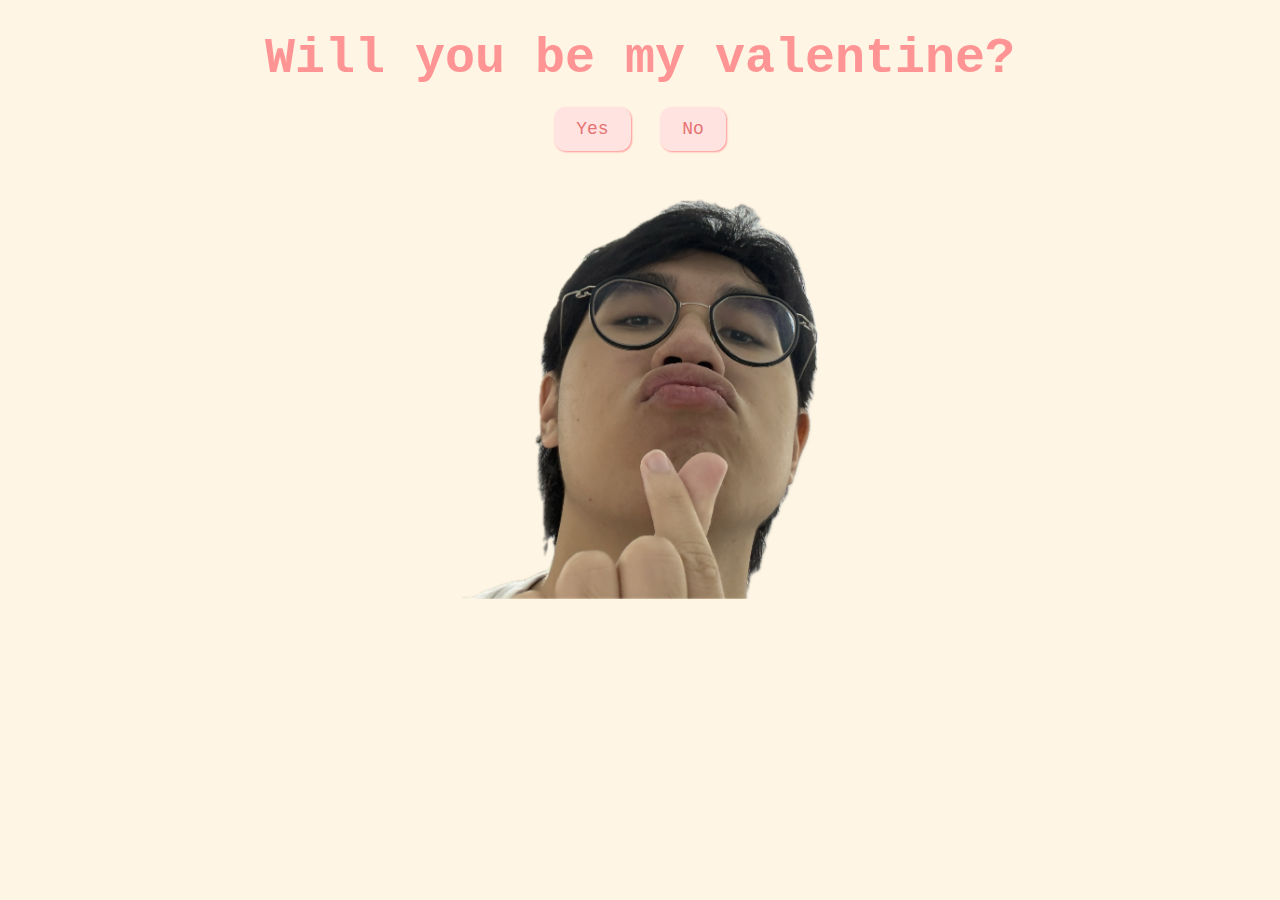
<file: pages/index.html>
<!DOCTYPE html>
<html lang="en">
<head>
    <meta charset="UTF-8"/>
    <meta name="viewport" content="width=device-width, initial-scale=1.0"/>
    <title>Be My Valentine</title>
    <link rel="stylesheet" href="../assets/css/valentine.css"/>
</head>
<body>
<div id="valentineQuestion"><b>Will you be my valentine?</b></div>
<div class="buttons">
    <button class="yes-button answerButton" onclick="handleYesClick()">Yes</button>
    <button class="no-button answerButton" onclick="handleNoClick()">No</button>
</div>
<br/>
<img src="../assets/images/me.png" alt="cat asking question" class="responsive"/>

<script src="../assets/js/script.js"></script>
</body>
</html>
</file>
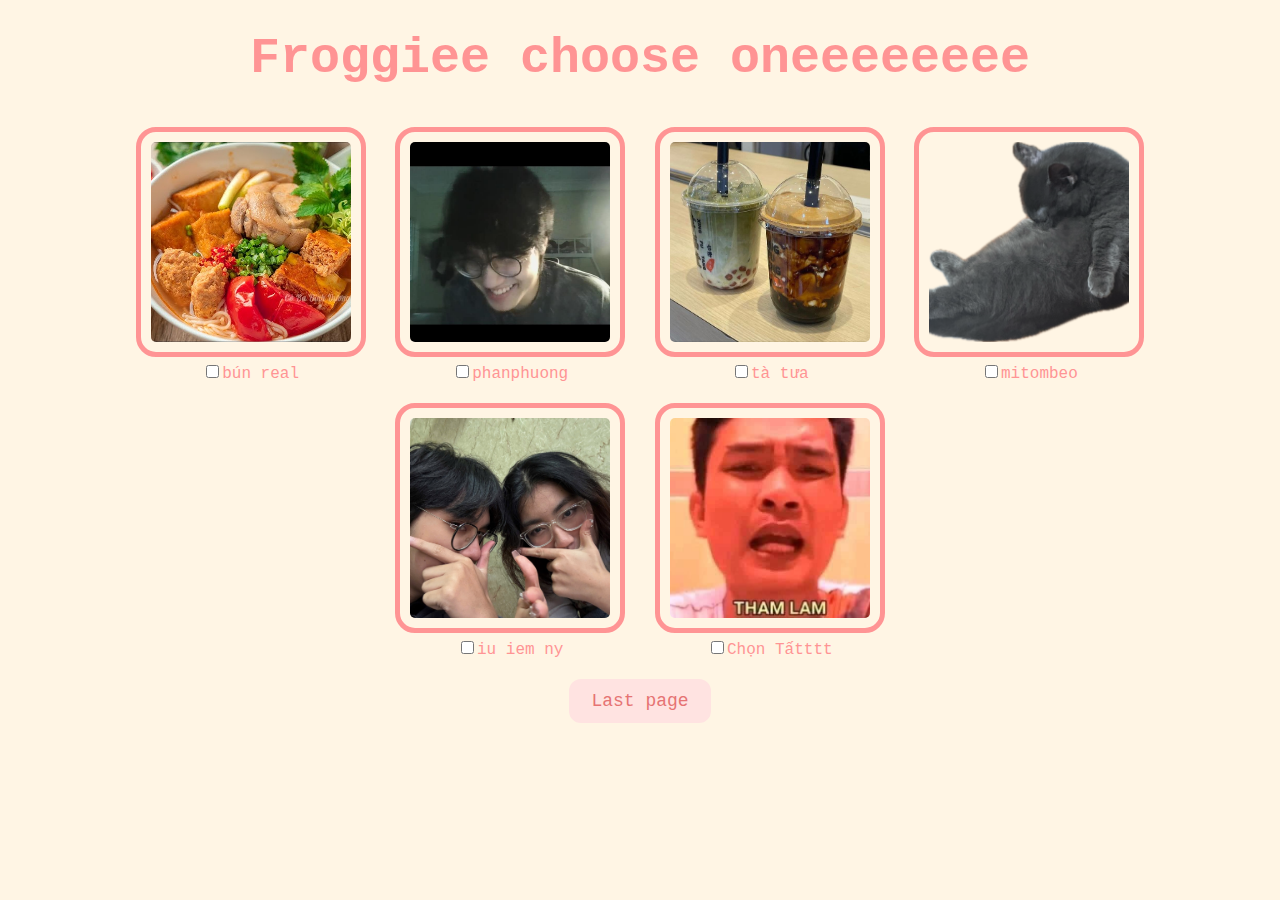
<file: pages/activities.html>
<!DOCTYPE html>
<html lang="en">
<head>
    <meta charset="UTF-8"/>
    <meta name="viewport" content="width=device-width, initial-scale=1.0"/>
    <title>Activities</title>
    <link rel="stylesheet" href="../assets/css/activities.css"/>
</head>
<body>
<div id="activityquestion"><b>Froggiee choose oneeeeeeee</b></div>
<div class="activities-selection">
    <div class="activity-item">
        <img src="../assets/images/activities/bunreal.jpg" alt="bunreal"/>
        <label><input type="checkbox" name="activities" value="bunreal"/>bún real</label>
    </div>

    <div class="activity-item">
        <img src="../assets/images/activities/phanphuong.JPG" alt="arcade"/>
        <label><input type="checkbox" name="activities" value="arcade"/>phanphuong</label>
    </div>

    <div class="activity-item">
        <img src="../assets/images/food/boba.jpeg" alt="cinema"/>
        <label><input type="checkbox" name="activities" value="cinema"/>tà tưa</label>
    </div>

    <div class="activity-item">
        <img src="../assets/images/activities/mitom.png" alt="ceramics"/>
        <label><input type="checkbox" name="activities" value="ceramics"/>mitombeo</label>
    </div>

    <div class="activity-item">
        <img src="../assets/images/activities/yeuemny.JPG" alt="kunsthalle"/>
        <label><input type="checkbox" name="activities" value="kunsthalle"/>iu iem ny</label>
    </div>

    <div class="activity-item">
        <img src="../assets/images/activities/thamlam.jpg" alt="Tham lam"/>
        <label><input type="checkbox" name="activities" value="thamlam.jpg"/>Chọn Tấtttt</label>
    </div>
</div>

<button class="button" onclick="location.href='lastpage.html'">Last page</button>
</body>
</html>
</file>
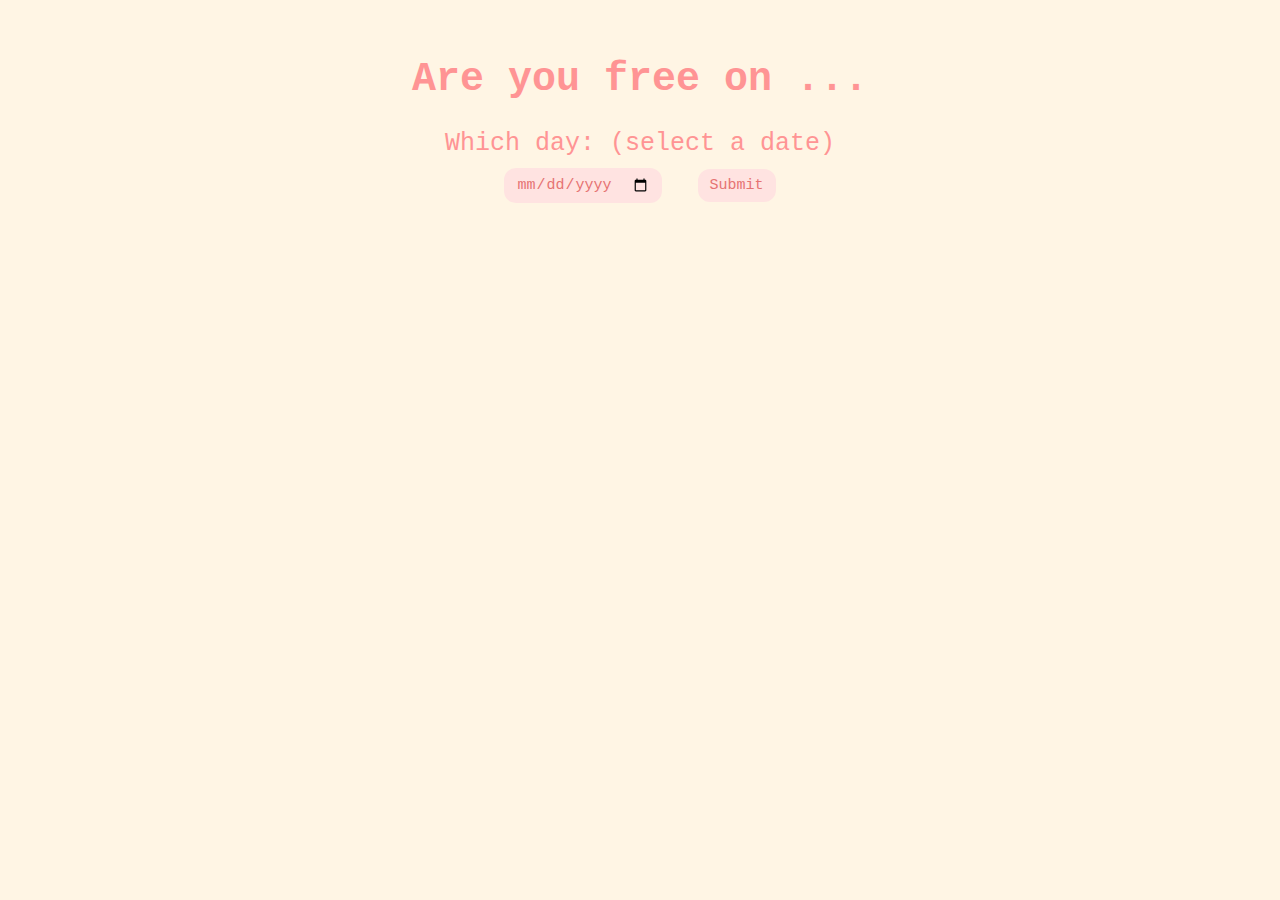
<file: pages/date.html>
<!DOCTYPE html>
<html lang="en">
  <head>
    <meta charset="UTF-8" />
    <meta name="viewport" content="width=device-width, initial-scale=1.0" />
    <title>Date</title>
    <link rel="stylesheet" href="../assets/css/date.css" />
  </head>
  <body>
    <h1 title="choose a date">Are you free on ...</h1>
    <form class="form-group">
      <label>Which day: (select a date)</label>
      <div>
        <input type="date" />
        <button class="button" type="submit" formaction="food.html">
          Submit
        </button>
      </div>
    </form>
  </body>
</html>
</file>
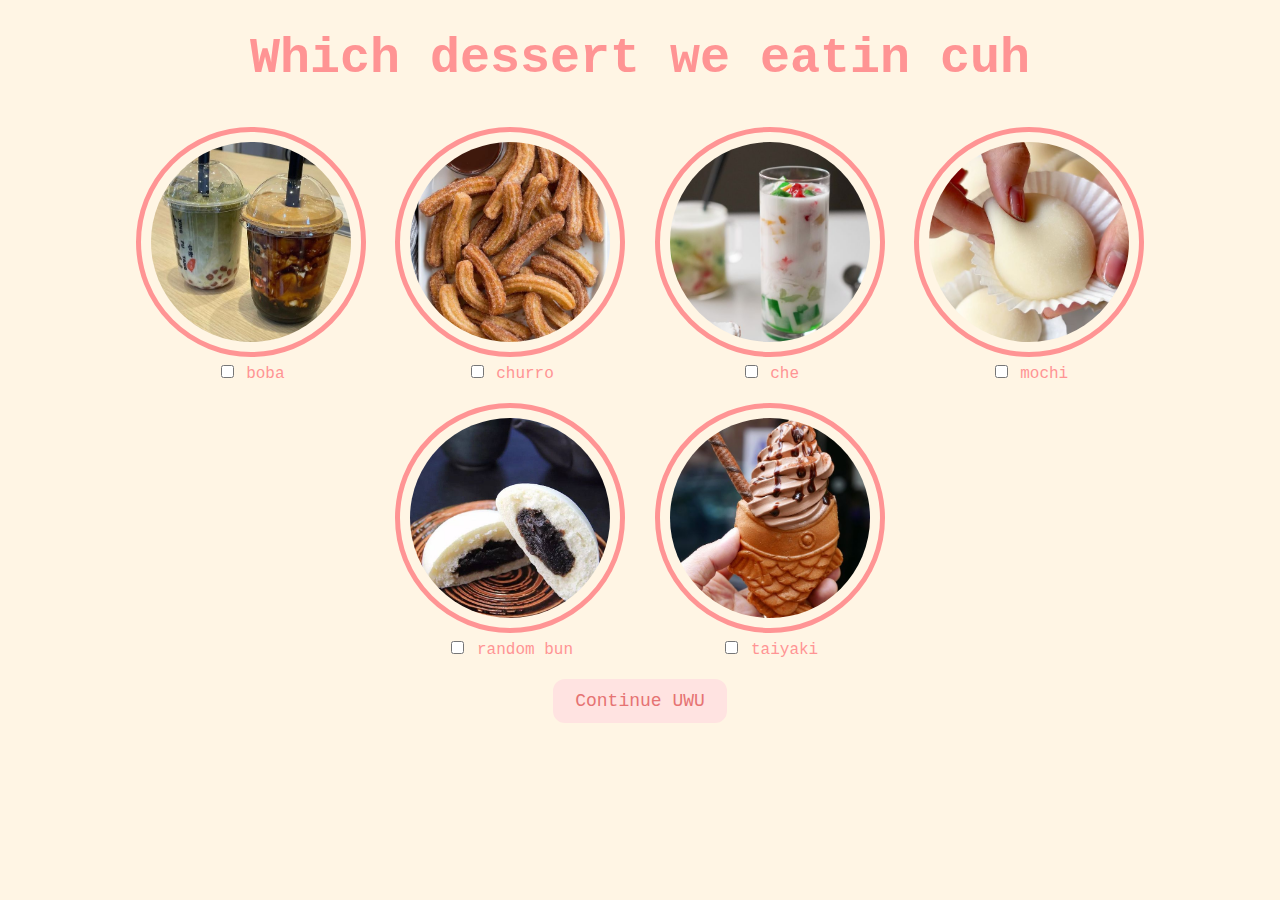
<file: pages/dessert.html>
<!DOCTYPE html>
<html lang="en">
  <head>
    <meta charset="UTF-8" />
    <meta name="viewport" content="width=device-width, initial-scale=1.0" />
    <title>Dessert</title>
    <link rel="stylesheet" href="../assets/css/dessert.css" />
  </head>
  <body>
    <div id="dessertquestion">Which dessert we eatin cuh</div>

    <div class="dessert-selection">
      <div class="dessert-item">
        <img src="../assets/images/food/boba.jpeg" alt="boba" />
        <label
          ><input type="checkbox" name="dessert" value="boba" /> boba</label
        >
      </div>
      <div class="dessert-item">
        <img src="../assets/images/food/churro.jpeg" alt="churro" />
        <label
          ><input type="checkbox" name="dessert" value="churro" /> churro</label
        >
      </div>
      <div class="dessert-item">
        <img src="../assets/images/food/che.jpeg" alt="che" />
        <label><input type="checkbox" name="dessert" value="che" /> che</label>
      </div>
      <div class="dessert-item">
        <img src="../assets/images/food/mochi.jpeg" alt="mochi" />
        <label
          ><input type="checkbox" name="dessert" value="mochi" /> mochi</label
        >
      </div>
      <div class="dessert-item">
        <img src="../assets/images/food/randombun.jpeg" alt="randombun" />
        <label
          ><input type="checkbox" name="dessert" value="randombun" /> random
          bun</label
        >
      </div>
      <div class="dessert-item">
        <img src="../assets/images/food/taiyaki.jpeg" alt="taiyaki" />
        <label
          ><input type="checkbox" name="dessert" value="taiyaki" />
          taiyaki</label
        >
      </div>
    </div>
    <button class="button" onclick="location.href='activities.html'">
      Continue UWU
    </button>
  </body>
</html>
</file>
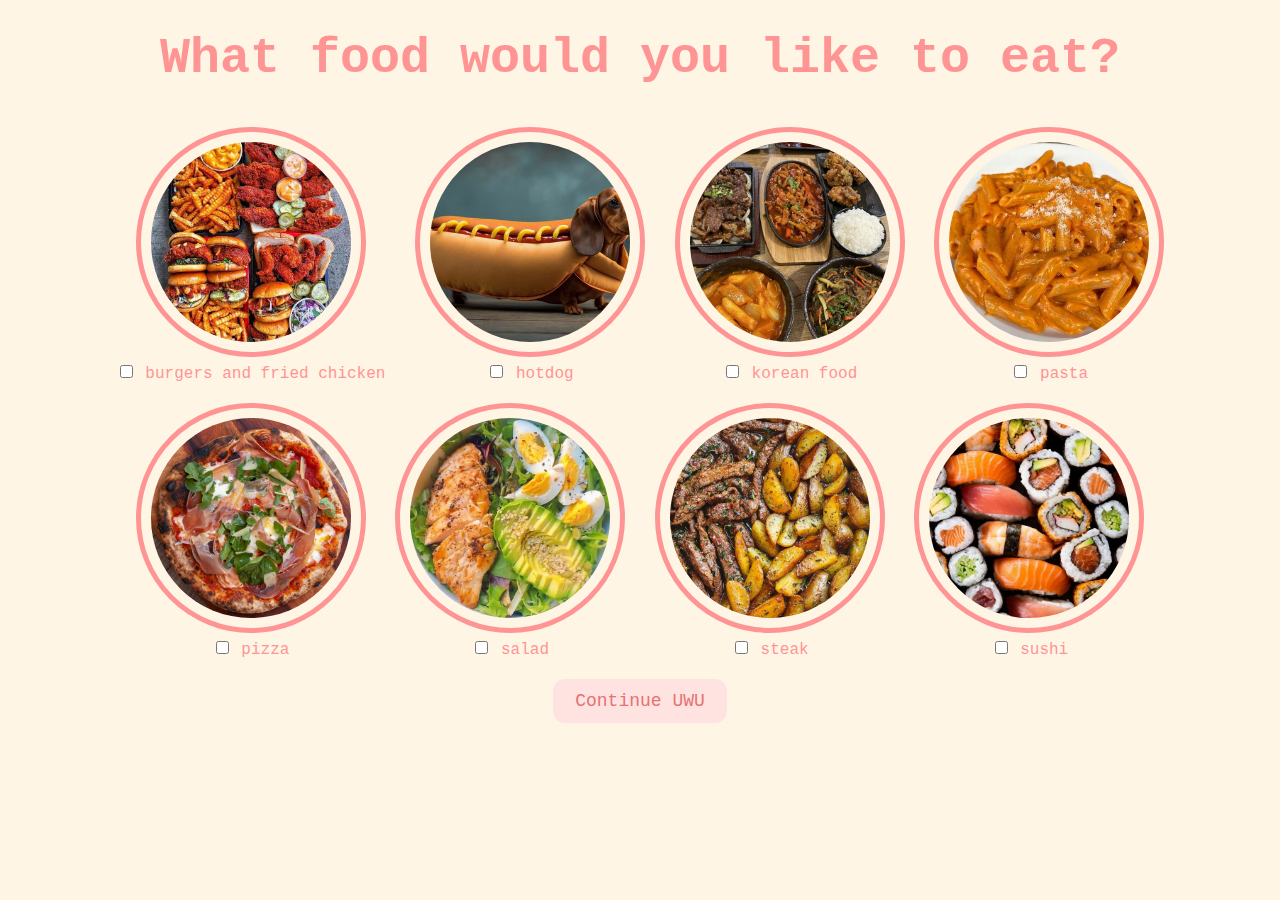
<file: pages/food.html>
<!DOCTYPE html>
<html lang="en">
  <head>
    <meta charset="UTF-8" />
    <meta name="viewport" content="width=device-width, initial-scale=1.0" />
    <title>Food Selection</title>
    <link rel="stylesheet" href="../assets/css/food.css" />
  </head>
  <body>
    <div id="foodquestion">
      <b>What food would you like to eat?</b>
    </div>

    <div class="food-selection">
      <div class="food-item">
        <img src="../assets/images/food/burgers.jpeg" alt="Burgers, fries and fried chicken" />
        <label
          ><input
            type="checkbox"
            name="food"
            value="Burgers, fries and fried chicken"
          />
          burgers and fried chicken</label
        >
      </div>
      <div class="food-item">
        <img src="../assets/images/food/dog.jpeg" alt="dog" />
        <label
          ><input type="checkbox" name="food" value="hotdog" /> hotdog</label
        >
      </div>
      <div class="food-item">
        <img src="../assets/images/food/koreanfood.jpeg" alt="koreanfood" />
        <label
          ><input type="checkbox" name="food" value="Korean food" /> korean
          food</label
        >
      </div>
      <div class="food-item">
        <img src="../assets/images/food/pasta.jpeg" alt="pasta" />
        <label><input type="checkbox" name="food" value="pasta" /> pasta</label>
      </div>
      <div class="food-item">
        <img src="../assets/images/food/pizza.jpeg" alt="pizza" />
        <label><input type="checkbox" name="food" value="pizza" /> pizza</label>
      </div>
      <div class="food-item">
        <img src="../assets/images/food/salad.jpeg" alt="salad" />
        <label><input type="checkbox" name="food" value="salad" /> salad</label>
      </div>
      <div class="food-item">
        <img src="../assets/images/food/steak.jpeg" alt="steak" />
        <label><input type="checkbox" name="food" value="steak" /> steak</label>
      </div>
      <div class="food-item">
        <img src="../assets/images/food/sushi.jpeg" alt="sushi" />
        <label><input type="checkbox" name="food" value="sushi" /> sushi</label>
      </div>
    </div>
    <button class="button" onclick="location.href='dessert.html'">
      Continue UWU
    </button>
  </body>
</html>
</file>
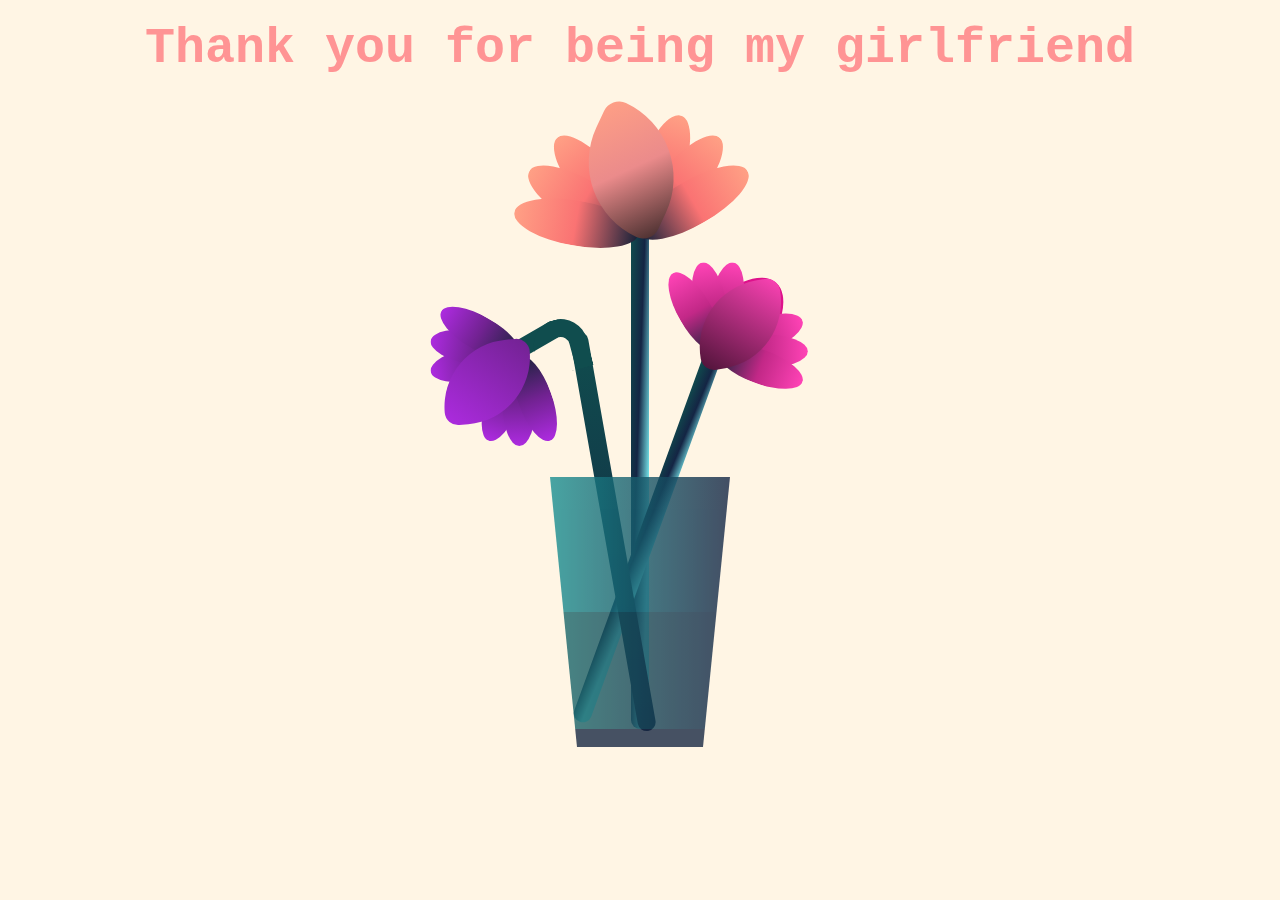
<file: pages/lastpage.html>
<!DOCTYPE html>
<html lang="en">
  <head>
    <meta charset="UTF-8" />
    <meta name="viewport" content="width=device-width, initial-scale=1.0" />
    <title>Document</title>
    <link rel="stylesheet" href="../assets/css/flower.css" />
  </head>
  <body>
    <div id="thankyou"><b>Thank you for being my girlfriend</b></div>
    <div class="flower">
      <div class="f-wrapper">
        <div class="flower__line"></div>
        <div class="f">
          <div class="flower__leaf flower__leaf--1"></div>
          <div class="flower__leaf flower__leaf--2"></div>
          <div class="flower__leaf flower__leaf--3"></div>
          <div class="flower__leaf flower__leaf--4"></div>
          <div class="flower__leaf flower__leaf--5"></div>
          <div class="flower__leaf flower__leaf--6"></div>
          <div class="flower__leaf flower__leaf--7"></div>
          <div
            class="flower__leaf flower__leaf--8 flower__fall-down--yellow"
          ></div>
        </div>
      </div>

      <div class="f-wrapper f-wrapper--2">
        <div class="flower__line"></div>
        <div class="f">
          <div class="flower__leaf flower__leaf--1"></div>
          <div class="flower__leaf flower__leaf--2"></div>
          <div class="flower__leaf flower__leaf--3"></div>
          <div class="flower__leaf flower__leaf--4"></div>
          <div class="flower__leaf flower__leaf--5"></div>
          <div class="flower__leaf flower__leaf--6"></div>
          <div class="flower__leaf flower__leaf--7"></div>
          <div
            class="flower__leaf flower__leaf--8 flower__fall-down--pink"
          ></div>
        </div>
      </div>

      <div class="f-wrapper f-wrapper--3">
        <div class="flower__line"></div>
        <div class="f">
          <div class="flower__leaf flower__leaf--1"></div>
          <div class="flower__leaf flower__leaf--2"></div>
          <div class="flower__leaf flower__leaf--3"></div>
          <div class="flower__leaf flower__leaf--4"></div>
          <div class="flower__leaf flower__leaf--5"></div>
          <div class="flower__leaf flower__leaf--6"></div>
          <div class="flower__leaf flower__leaf--7"></div>
          <div
            class="flower__leaf flower__leaf--8 flower__fall-down--purple"
          ></div>
        </div>
      </div>
      <div class="flower__glass"></div>
    </div>
  </body>
</html>
</file>
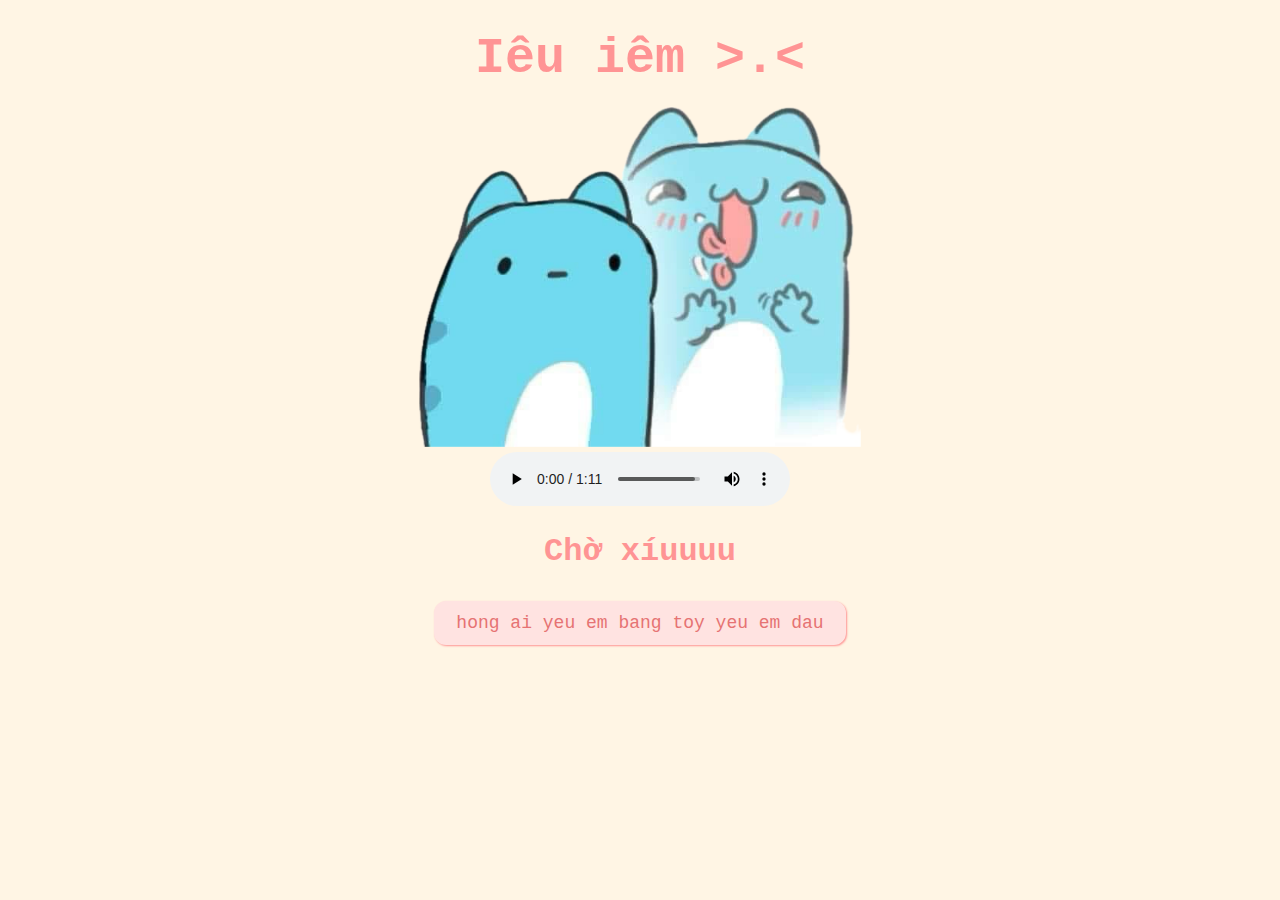
<file: pages/thankyou.html>
<!DOCTYPE html>
<html lang="en">
<head>
    <meta charset="UTF-8"/>
    <meta name="viewport" content="width=device-width, initial-scale=1.0"/>
    <title>Thank you</title>
    <link rel="stylesheet" href="../assets/css/lastpage.css"/>
</head>
<body>
<div id="thankyou"><b>Iêu iêm >.<</b></div>

<img src="../assets/images/activities/catbluermbg.png" alt="catblue" class="responsive" width="35%" height="35%"/>
<br/>
<audio controls autoplay loop>
    <source src="../assets/audio/choxiu.mp3" type="audio/mpeg"/>
    Your browser does not support the audio element.
</audio>
<h1>Chờ xíuuuu</h1>
<button class="button" onclick="location.href='activities.html'">
    hong ai yeu em bang toy yeu em dau
</button>
</body>
</html>
</file>
<file: assets/css/valentine.css>
body {
  text-align: center;
  margin-top: 30px;
  font-family: "Courier";
  background-color: #fff5e4;
  color: #ff9494;
}

img {
  height: 400px;
  width: auto;
  padding: 10px;
}

#valentineQuestion {
  font-size: 50px;
  margin-bottom: 10px;
}
.answerButton {
  padding: 10px 20px;
  font-size: 18px;
  cursor: pointer;
  margin: 10px;
  font-family: "courier";
  margin-bottom: 20px;
  background-color: #ffe3e1;
  color: #e67373;
  border-radius: 12px;
  border: 2px solid #ffe3e1;
  box-shadow: 1px 1px 2px #ff9494;
  transition: 0.3s;
}

.answerButton:hover {
  background-color: #ff9494;
  color: #ffe3e1;
  border: 2px solid #ff9494;
  box-shadow: 1px 1px 2px #ffe3e1;
}
</file>
<file: assets/css/activities.css>
body {
  text-align: center;
  margin-top: 30px;
  font-family: "Courier", serif;
  background-color: #fff5e4;
  color: #ff9494;
}
#activityquestion {
  font-size: 50px;
  margin-bottom: 30px;
}
.activity-item {
  display: inline-block;
  margin: 10px;
  vertical-align: top;
  color: #ff9494;
}
.activity-item img {
  height: 200px;
  width: 200px;
  border-radius: 20px;
  border: 5px solid #ff9494;
  object-fit: cover;
  padding: 10px;
}
.activity-item label {
  display: block;
}
.button {
  padding: 10px 20px;
  font-size: 18px;
  cursor: pointer;
  font-family: "courier", serif;
  margin: 10px 10px 20px;
  background-color: #ffe3e1;
  color: #e67373;
  border-radius: 12px;
  border: 2px solid #ffe3e1;
}
</file>
<file: assets/css/date.css>
body {
  text-align: center;
  margin-top: 30px;
  font-family: "Courier";
  background-color: #fff5e4;
  color: #ff9494;
  display: flex;
  flex-direction: column;
}
h1 {
  font-size: 40px;
}

form .header {
  width: 100%;
  display: flex;
  font-size: 20px;
  margin-bottom: 20px;
  color: #ff9494;
}

.form-group {
  display: flex;
  flex-direction: column;
  justify-content: center;
  font-size: 25px;
}

.button {
  padding: 6px 10px;
  font-size: 15px;
  cursor: pointer;
  margin: 10px;
  font-family: "courier";
  margin-bottom: 10px;
  background-color: #ffe3e1;
  color: #e67373;
  border-radius: 12px;
  border: 2px solid #ffe3e1;
  transition: 0.3s;
}

.button:hover {
  background-color: #ff9494;
  color: #ffe3e1;
  border: 2px solid #ff9494;
}

input[type="date"] {
  padding: 6px 10px;
  font-size: 15px;
  cursor: pointer;
  margin: 10px;
  font-family: "courier";
  margin-bottom: 10px;
  background-color: #ffe3e1;
  color: #e67373;
  border-radius: 12px;
  border: 2px solid #ffe3e1;
}
</file>
<file: assets/css/dessert.css>
body {
  text-align: center;
  margin-top: 30px;
  font-family: courier;
  background-color: #fff5e4;
  color: #ff9494;
}
#dessertquestion {
  font-size: 50px;
  margin-bottom: 30px;
  font-weight: bold;
}
.dessert-item {
  display: inline-table;
  margin: 10px;
  vertical-align: top;
  color: #ff9494;
}
.dessert-item img {
  height: 200px;
  width: 200px;
  border-radius: 50%;
  border: 5px solid #ff9494;
  object-fit: cover;
  padding: 10px;
}
.dessert-item label {
  display: block;
}
.button {
  padding: 10px 20px;
  font-size: 18px;
  cursor: pointer;
  margin: 10px;
  font-family: "courier";
  margin-bottom: 20px;
  background-color: #ffe3e1;
  color: #e67373;
  border-radius: 12px;
  border: 2px solid #ffe3e1;
}
</file>
<file: assets/css/food.css>
body {
  text-align: center;
  margin-top: 30px;
  font-family: "Courier";
  background-color: #fff5e4;
  color: #ff9494;
}
#foodquestion {
  font-size: 50px;
  margin-bottom: 30px;
}
.food-item {
  display: inline-block;
  margin: 10px;
  vertical-align: top;
  color: #ff9494;
}
.food-item img {
  height: 200px;
  width: 200px;
  border-radius: 50%;
  border: 5px solid #ff9494;
  object-fit: cover;
  padding: 10px;
}
.food-item label {
  display: block;
}
.button {
  padding: 10px 20px;
  font-size: 18px;
  cursor: pointer;
  margin: 10px;
  font-family: "courier";
  margin-bottom: 20px;
  background-color: #ffe3e1;
  color: #e67373;
  border-radius: 12px;
  border: 2px solid #ffe3e1;
}
</file>
<file: assets/css/flower.css>
*,
*::after,
*::before{
    padding: 0;
    margin: 0;
    box-sizing: border-box;
}

:root{
    --color-bg: linear-gradient(to top,#010329,#000005);
    --color-glass:linear-gradient(to left,#142544,#1a9092);
    --color-water:linear-gradient(to left,#142544,#1b6d6e);
}

body{
    background-color: #FFF5E4;
    min-height: 100vh;
    display: flex;
    flex-direction: column; /* Change the direction to column */
    align-items: center;
    justify-content: flex-start; /* Align items to the start of the container */
    overflow: hidden;
	color: #FF9494;
	font-family: courier;
}

#thankyou {
    width: 100%; /* Ensure it spans the full width */
    text-align: center; /* Keep the text centered */
    margin-top: 20px; /* Add some space at the top */
    z-index: 1000; /* Ensure it's above other elements if needed */
    position: relative; /* Adjust based on layout needs */
	margin-bottom: 400px;
	font-size: 50px;
}

.flower{
    position: relative;
}

.flower__glass{
    width:20vmin;
    height: 30vmin;
    background-image: var(--color-glass);
    clip-path: polygon(0 0, 100% 0, 85% 100%, 15% 100%);
    opacity: .8;
    position: relative;
}

.flower__glass::after{
    content: '';
    position: absolute;
    bottom: 0;
    left: 0;
    background-color: #182843;
    width: 100%;
    height: 2vmin;
}

.flower__glass::before{
    content: '';
    position: absolute;
    bottom: 0;
    left: 0;
    background-image: var(--color-water);
    width: 100%;
    height: 15vmin;
}

.f-wrapper{
    position: absolute;
    left: 45%;
    bottom: 2vmin;
}

.f-wrapper--2{
    left: 50%;
    bottom: 5%;
    transform-origin: 10% left;
    transform: rotate(20deg);
}

.f-wrapper--3{
    left: 30%;
    bottom: 5%;
    transform-origin: 10% left;
    transform: rotate(-10deg);
}

.f-wrapper--3 .flower__line{
    height: 45vmin;
    position: relative;
}

.f-wrapper--3 .flower__line::after{
    content: '';
    position: absolute;
    left:0;
    top: 0;
    width: 6vmin;
    height: 6vmin;
    transform: translate(-69%,-30%) rotate(-5deg);
    border-radius:10vmin 10vmin 0 0;
    border: 2vmin solid  #104d4e;
    border-bottom: transparent;
    border-left: transparent;
}

.f-wrapper--3 .flower__line::before{
    content: '';
    position: absolute;
    left:-40%;
    top: -1%;
    width: 6vmin;
    height: 2vmin;
    transform-origin: right;
    transform: translate(-100%,-80%) rotate(-20deg);
    background-color: #104d4e;
    border-radius: 2vmin;
}

.f-wrapper--3 .flower__line{
    background-image: linear-gradient(to top,#142544,#104d4e);
}


.f-wrapper--2 .flower__line{
    height: 45vmin;
}

.f-wrapper--2 .f{
    transform: translateX(-50%) rotate(20deg);
}

.f-wrapper--3 .f{
    transform: translate(-350%,-50%) rotate(-120deg);
}

.f-wrapper--2 .flower__leaf:not(:first-child){
    width: 3.8vmin;
    height: 10vmin;
    background-image: linear-gradient(to bottom, #ff43b6 ,#c22887, #1a233a 99%);
}

.f-wrapper--3 .flower__leaf:not(:first-child){
    width: 3.8vmin;
    height: 10vmin;
    background-image: linear-gradient(to bottom, #ad2be0 ,#712291, #1a233a 99%);
}

.f-wrapper--3 .flower__leaf--1{
    width: 8vmin;
    height: 10vmin;
    bottom: 2vmin;
    background-color: #ad2be0;
}

.f-wrapper--2 .flower__leaf--1{
    width: 8vmin;
    height: 10vmin;
    bottom: 2vmin;
    background-color: #de118b;
}

.f-wrapper--2 .f .flower__leaf--8{
    width: 10vmin;
    height: 9vmin;
    bottom: 3vmin;
    left: -30%;
    transform: rotate(-50deg);
    background-image: linear-gradient(to left bottom, #ff43b6 ,#4d1337);;
}

.f-wrapper--3 .f .flower__leaf--8{
    width: 10vmin;
    height: 9vmin;
    left: -10% !important;
    background-image: linear-gradient(to left bottom, #ad2be0 ,#712291);;
}

.flower__line{
    width: 2vmin;
    height: 56vmin;
    background-image: linear-gradient(to left top,#82fdff 20%,#142544,#104d4e);
    border-radius: 4vmin;
}

.f{
    position: absolute;
    top: 1vmin;
    left: 50%;
    transform: translateX(-50%) rotate(-10deg);
    width: 2vmin;
    height: 2vmin;
}


.flower__leaf{
    position: absolute;
    left: 50%;
    bottom: 2vmin;
    transform: translateX(-50%);
    width: 5vmin;
    height: 14vmin;
    background-image: linear-gradient(to bottom, #ffa085 ,#fa7373, #1a233a 99%);

    clip-path: ellipse(50% 50% at 50% 50%);
    transform-origin: center bottom;
    animation: open-flower 2s 1s backwards;
}

.flower__leaf--1{
    width: 10vmin;
    height: 12vmin;
    bottom: 3vmin;
    border-radius: 50% 50% 50% 50% / 80% 80% 20% 20%;
    background-color: #e24f5f;
    background-image: none;
    animation: open-flowe--middle  1.4s 1s backwards;
}

.flower__leaf--2{
    transform: translateX(-50%) rotate(-30deg);
}
.flower__leaf--3{
    transform: translateX(-50%) rotate(-50deg);
}
.flower__leaf--4{
    transform: translateX(-50%) rotate(-70deg);
}

.flower__leaf--5{
    transform: translateX(-50%) rotate(30deg);
}

.flower__leaf--6{
    transform: translateX(-50%) rotate(50deg);
}

.flower__leaf--7{
    transform: translateX(-50%) rotate(70deg);
}

.flower__leaf--8{
    width: 13vmin;
    height: 11vmin;
    bottom: 6vmin;
    left: -30%;
    border-radius: none;
    clip-path: none;
    border-radius: 10vmin 2vmin 10vmin 2vmin;
    transform: rotate(-55deg);
    background-image: linear-gradient(to left bottom, #ffa085 ,#eb8b8b,#492f2f 98%);
}

.flower__fall-down--yellow{
    animation: flower-fall-down-yellow  8s 1.2s linear forwards;
}

.flower__fall-down--pink{
    animation: flower-fall-down-pink  5s 1.2s linear forwards;
}

.flower__fall-down--purple{
    bottom: 4vmin;
    animation:flower-fall-down-purple  6s 1.2s linear forwards, flower-falling 6s 7.2s linear infinite;
}


@keyframes open-flower{
        0%{
            transform:  translateX(-50%) rotate(0);
        }
}

@keyframes open-flowe--middle {
    0%{
        opacity: 0;
        transform: translateX(-50%) scale(0);
    }
}

@keyframes flower-fall-down-pink {

    0%{
        transform: rotate(-55deg);
    }

    50%{
        transform: rotateX(-100deg);
    }

    100%{
        transform:translate(2vmin,28vmin);
    }

}

@keyframes flower-fall-down-yellow {

    0%{
        transform: rotate(-55deg);
    }

    50%{
        bottom: 3vmin;
        transform: rotateX(-100deg);
    }

    100%{
        transform:translate(2vmin,70vmin) rotate(150deg);
    }

}

@keyframes flower-fall-down-purple {

    0%{
        transform: rotate(-50deg);
    }

    25%{
        bottom: 1vmin ;
        transform: rotateX(-100deg);
        perspective: 0px;
    }

    50%{
        perspective: 0px;
        transform:translate(-30vmin,2vmin) rotate(90deg);
    }

    75%{
        perspective: 0px;
        transform:translate(-34vmin,-2vmin);
    }

    100%{
        transform-origin: center;
        transform:translate(-34vmin,-2vmin) rotateY(-80deg) rotateX(35deg);
    }

}

@keyframes flower-falling {
    0%,100%{
        transform-origin: center;
        transform:translate(-34vmin,-2vmin) rotateY(-80deg) rotateX(35deg);
    }

    25%{
        transform-origin: center;
        transform:translate(-34.4vmin,-2vmin) rotateY(-84deg) rotateX(35deg);
    }

    50%{
        transform-origin: center;
        transform:translate(-32vmin,-4.2vmin) rotateY(-80deg) rotateX(35deg);
    }

    75%{
        transform-origin: center;
        transform:translate(-36vmin,1.1vmin) rotateY(-80deg) rotateX(35deg);
    }
}
</file>
<file: assets/css/lastpage.css>
body {
    text-align: center;
    margin-top: 30px;
    font-family: "Courier";
    background-color: #fff5e4;
    color: #ff9494;
}

#thankyou {
    font-size: 50px;
    margin-bottom: 20px;
}

.rizz {
    height: auto;
    width: 50%;
    padding: 10px;
}

.button {
    padding: 10px 20px;
    font-size: 18px;
    cursor: pointer;
    margin: 10px;
    font-family: "courier";
    margin-bottom: 20px;
    background-color: #ffe3e1;
    color: #e67373;
    border-radius: 12px;
    border: 2px solid #ffe3e1;
    box-shadow: 1px 1px 2px #ff9494;
    transition: 0.3s;
}

.button:hover {
    background-color: #ff9494;
    color: #ffe3e1;
    border: 2px solid #ff9494;
    box-shadow: 1px 1px 2px #ffe3e1;
}
</file>
